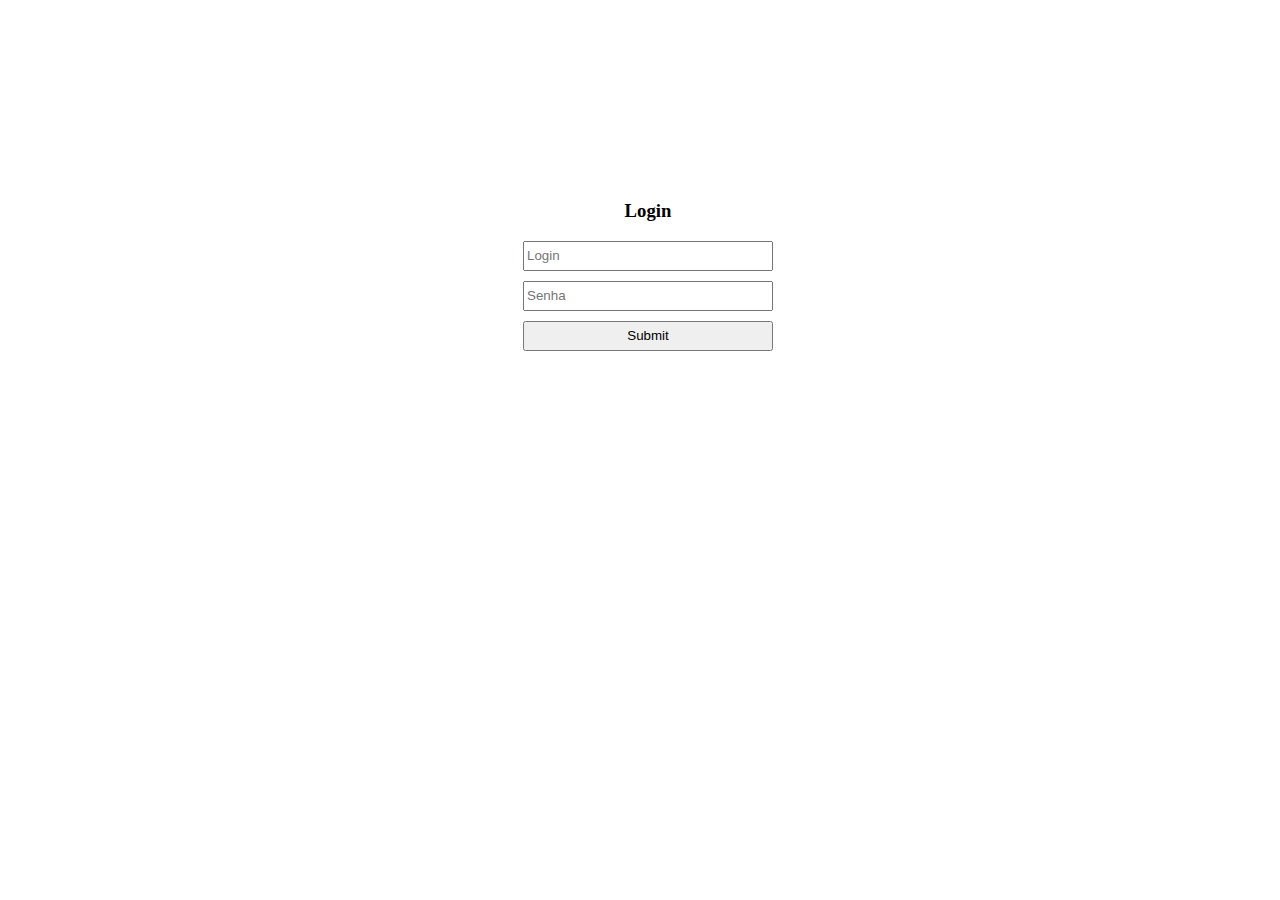
<file: entrar.html>
<!DOCTYPE html>
<html lang="pt-br">
<head>
    <meta charset="UTF-8">
    <meta name="viewport" content="width=device-width, initial-scale=1.0">
    <link rel="stylesheet" href="assets/style/css/entrar.css">

    <title>login</title>
</head>

<body>
    <form>

        <h3>Login</h3>
        <input type="text" placeholder="Login" id="login">
        <input type="password" placeholder="Senha" id="senha">
        <input type="submit" onclick="logar(); return false">

    </form>
    <script src="assets/style/js/entrar.js"></script>
</body>
</html>
</file>
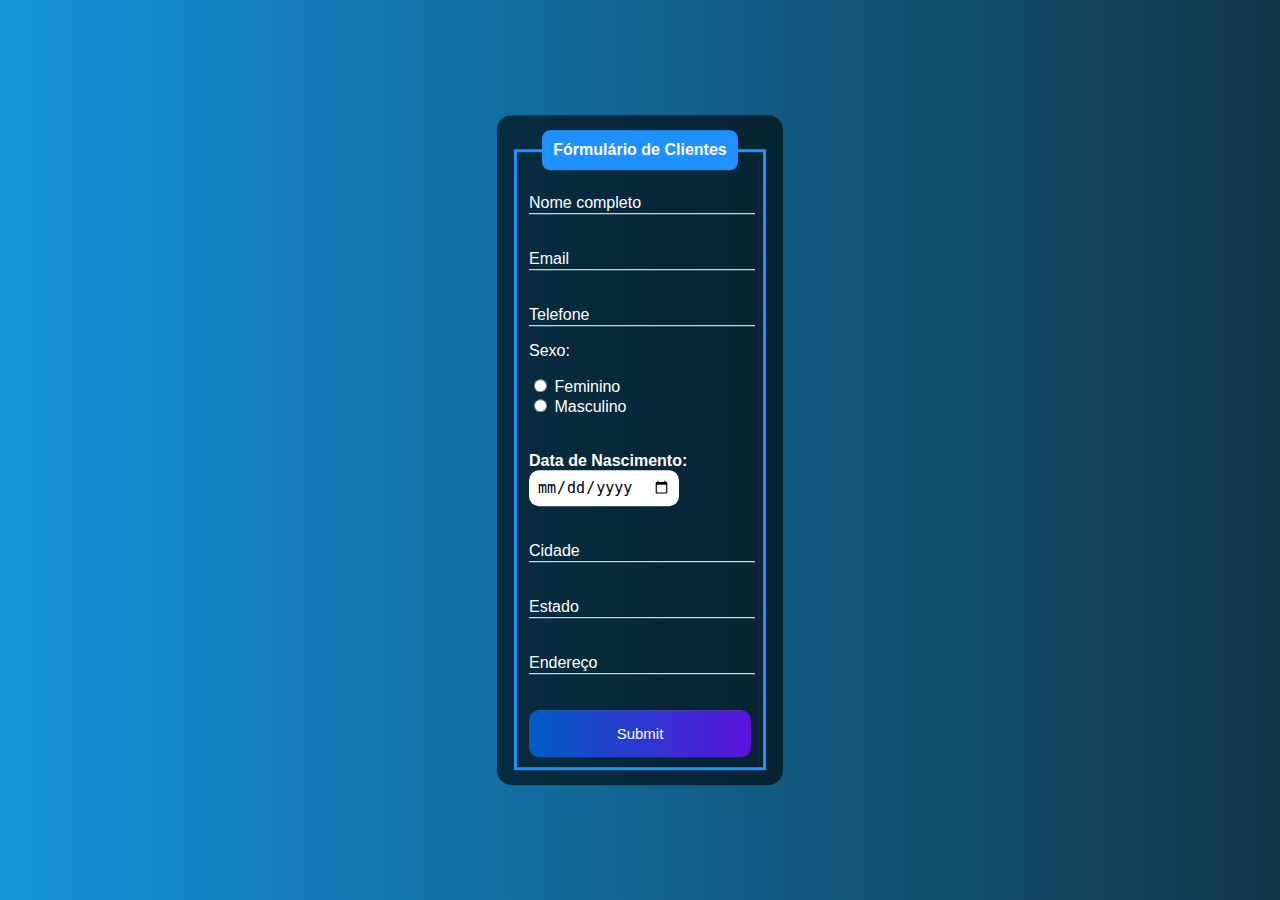
<file: pages/cadastro.html>
<!DOCTYPE html>
<html lang="pt-br">
<head>
    <meta charset="UTF-8">
    <meta name="viewport" content="width=device-width, initial-scale=1.0">
    <link rel="stylesheet" href="/assets/style/css/cadastro.css">

    <title>Cadastro</title>
</head>

<body>
    <div class="box">
        <form action="">
            <fieldset>
                <legend><b>Fórmulário de Clientes</b></legend>
                <br>
                <div class="inputBox">
                    <input type="text" name="nome" id="nome" class="inputUser" required>
                    <label for="nome" class="labelInput">Nome completo</label>
                </div>
                <br><br>
                <div class="inputBox">
                    <input type="text" name="email" id="email" class="inputUser" required>
                    <label for="email" class="labelInput">Email</label>
                </div>
                <br><br>
                <div class="inputBox">
                    <input type="tel" name="telefone" id="telefone" class="inputUser" required>
                    <label for="telefone" class="labelInput">Telefone</label>
                </div>
                <p>Sexo:</p>
                <input type="radio" id="feminino" name="genero" value="feminino" required>
                <label for="feminino">Feminino</label>
                <br>
                <input type="radio" id="masculino" name="genero" value="masculino" required>
                <label for="masculino">Masculino</label>
                <br>
                <br><br>
                <label for="data_nascimento"><b>Data de Nascimento:</b></label>
                <input type="date" name="data_nascimento" id="data_nascimento" required>
                <br><br><br>
                <div class="inputBox">
                    <input type="text" name="cidade" id="cidade" class="inputUser" required>
                    <label for="cidade" class="labelInput">Cidade</label>
                </div>
                <br><br>
                <div class="inputBox">
                    <input type="text" name="estado" id="estado" class="inputUser" required>
                    <label for="estado" class="labelInput">Estado</label>
                </div>
                <br><br>
                <div class="inputBox">
                    <input type="text" name="endereco" id="endereco" class="inputUser" required>
                    <label for="endereco" class="labelInput">Endereço</label>
                </div>
                <br><br>
                <input type="submit" name="submit" id="submit">
            </fieldset>
        </form>
    </div>
    
</body>
</html>
</file>
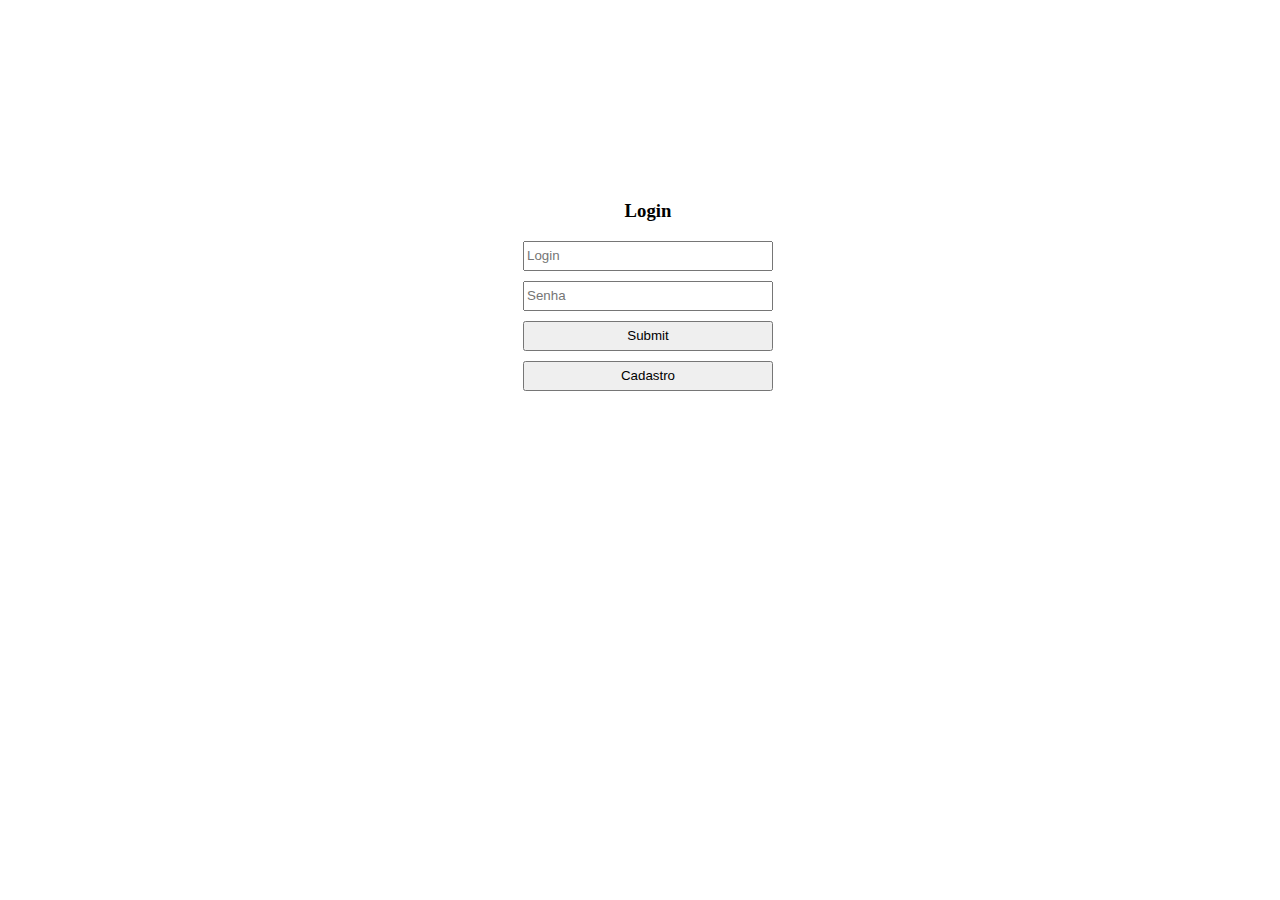
<file: pages/entrar.html>
<!DOCTYPE html>
<html lang="pt-br">
<head>
    <meta charset="UTF-8">
    <meta name="viewport" content="width=device-width, initial-scale=1.0">
    <link rel="stylesheet" href="/assets/style/css/entrar.css">

    <title>login</title>
</head>

<body>
    <form>

        <h3>Login</h3>
        <input type="text" placeholder="Login" id="login">
        <input type="password" placeholder="Senha" id="senha">
        <input type="submit" onclick="logar(); return false">
        <button><a href="/pages/cadastro.html">Cadastro</a></button>

    </form>
    <script src="/assets/style/js/entrar.js"></script>
</body>
</html>
</file>
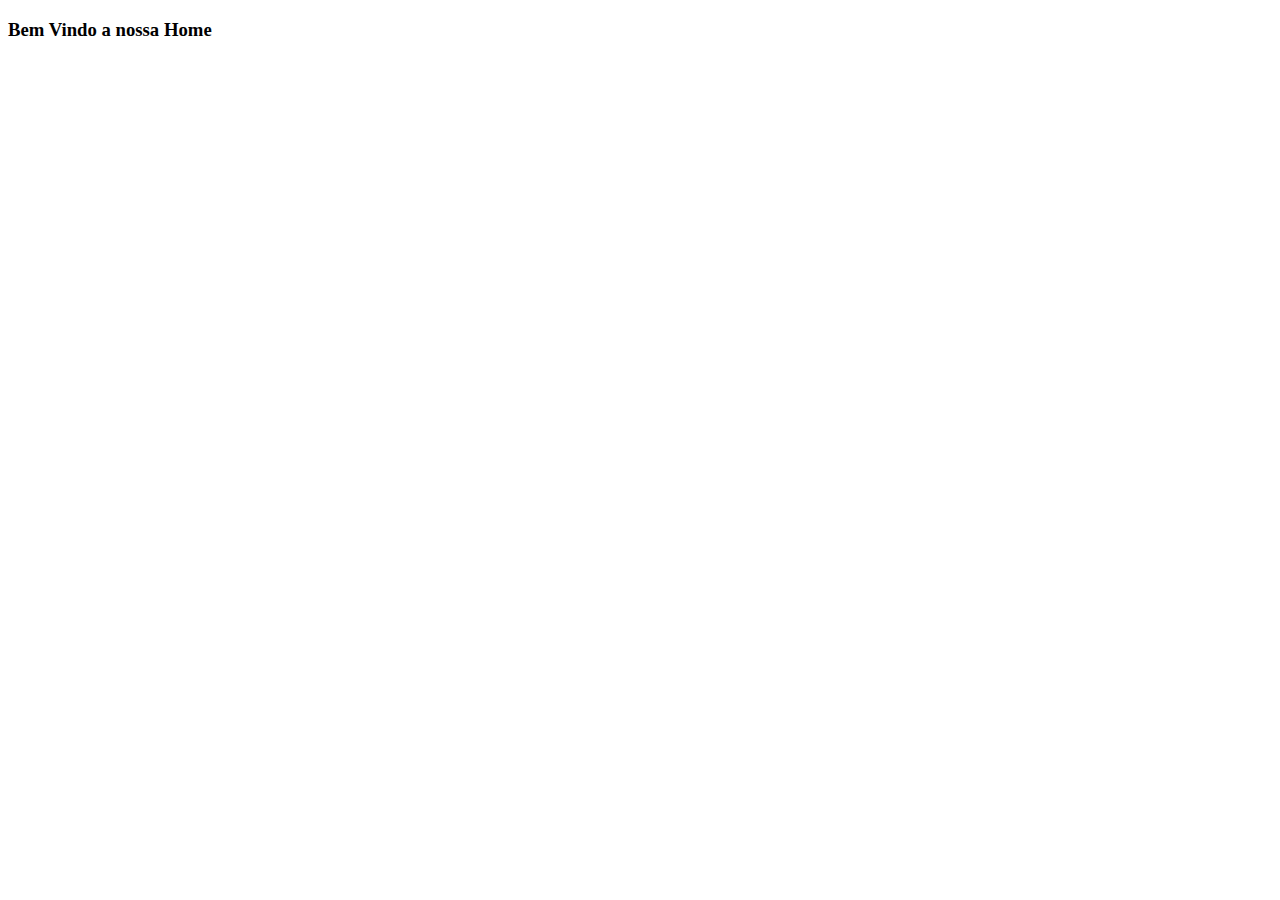
<file: pages/home.html>
<!DOCTYPE html>
<html lang="pt-br">
<head>
    <meta charset="UTF-8">
    <meta name="viewport" content="width=device-width, initial-scale=1.0">
    <title>Home</title>

</head>
<body>
    
    <h3>Bem Vindo a nossa Home</h3>
    
</body>
</html>
</file>
<file: assets/style/css/entrar.css>
*{
    box-sizing: border-box;
}

body{
    width: 100%;
    height: 100%;
}

form{
    width: 300px;
    margin: 200px auto;
    text-align: center;
}

input{
    display: block;
    margin: 10px auto;
    width: 250px;
    height: 30px;
    cursor: pointer;
}

button {
    width: 300px;
    margin: 200px auto;
    text-align: center;
    display: block;
    margin: 10px auto;
    width: 250px;
    height: 30px;
}

button a {
    text-decoration: none;
    color: black;
}
</file>
<file: assets/style/css/cadastro.css>
body{
    font-family: Arial, Helvetica, sans-serif;
    background-image: linear-gradient(to right, rgb(20, 147, 220), rgb(17, 54, 71));
}
.box{
    color: white;
    position: absolute;
    top: 50%;
    left: 50%;
    transform: translate(-50%,-50%);
    background-color: rgba(0, 0, 0, 0.6);
    padding: 15px;
    border-radius: 15px;
    width: 20%;
}
fieldset{
    border: 3px solid dodgerblue;
}
legend{
    border: 1px solid dodgerblue;
    padding: 10px;
    text-align: center;
    background-color: dodgerblue;
    border-radius: 8px;
}
.inputBox{
    position: relative;
}
.inputUser{
    background: none;
    border: none;
    border-bottom: 1px solid white;
    outline: none;
    color: white;
    font-size: 15px;
    width: 100%;
    letter-spacing: 2px;
}
.labelInput{
    position: absolute;
    top: 0px;
    left: 0px;
    pointer-events: none;
    transition: .5s;
}
.inputUser:focus ~ .labelInput,
.inputUser:valid ~ .labelInput{
    top: -20px;
    font-size: 12px;
    color: dodgerblue;
}
#data_nascimento{
    border: none;
    padding: 8px;
    border-radius: 10px;
    outline: none;
    font-size: 15px;
}
#submit{
    background-image: linear-gradient(to right,rgb(0, 92, 197), rgb(90, 20, 220));
    width: 100%;
    border: none;
    padding: 15px;
    color: white;
    font-size: 15px;
    cursor: pointer;
    border-radius: 10px;
}
#submit:hover{
    background-image: linear-gradient(to right,rgb(0, 80, 172), rgb(80, 19, 195));
}
</file>
